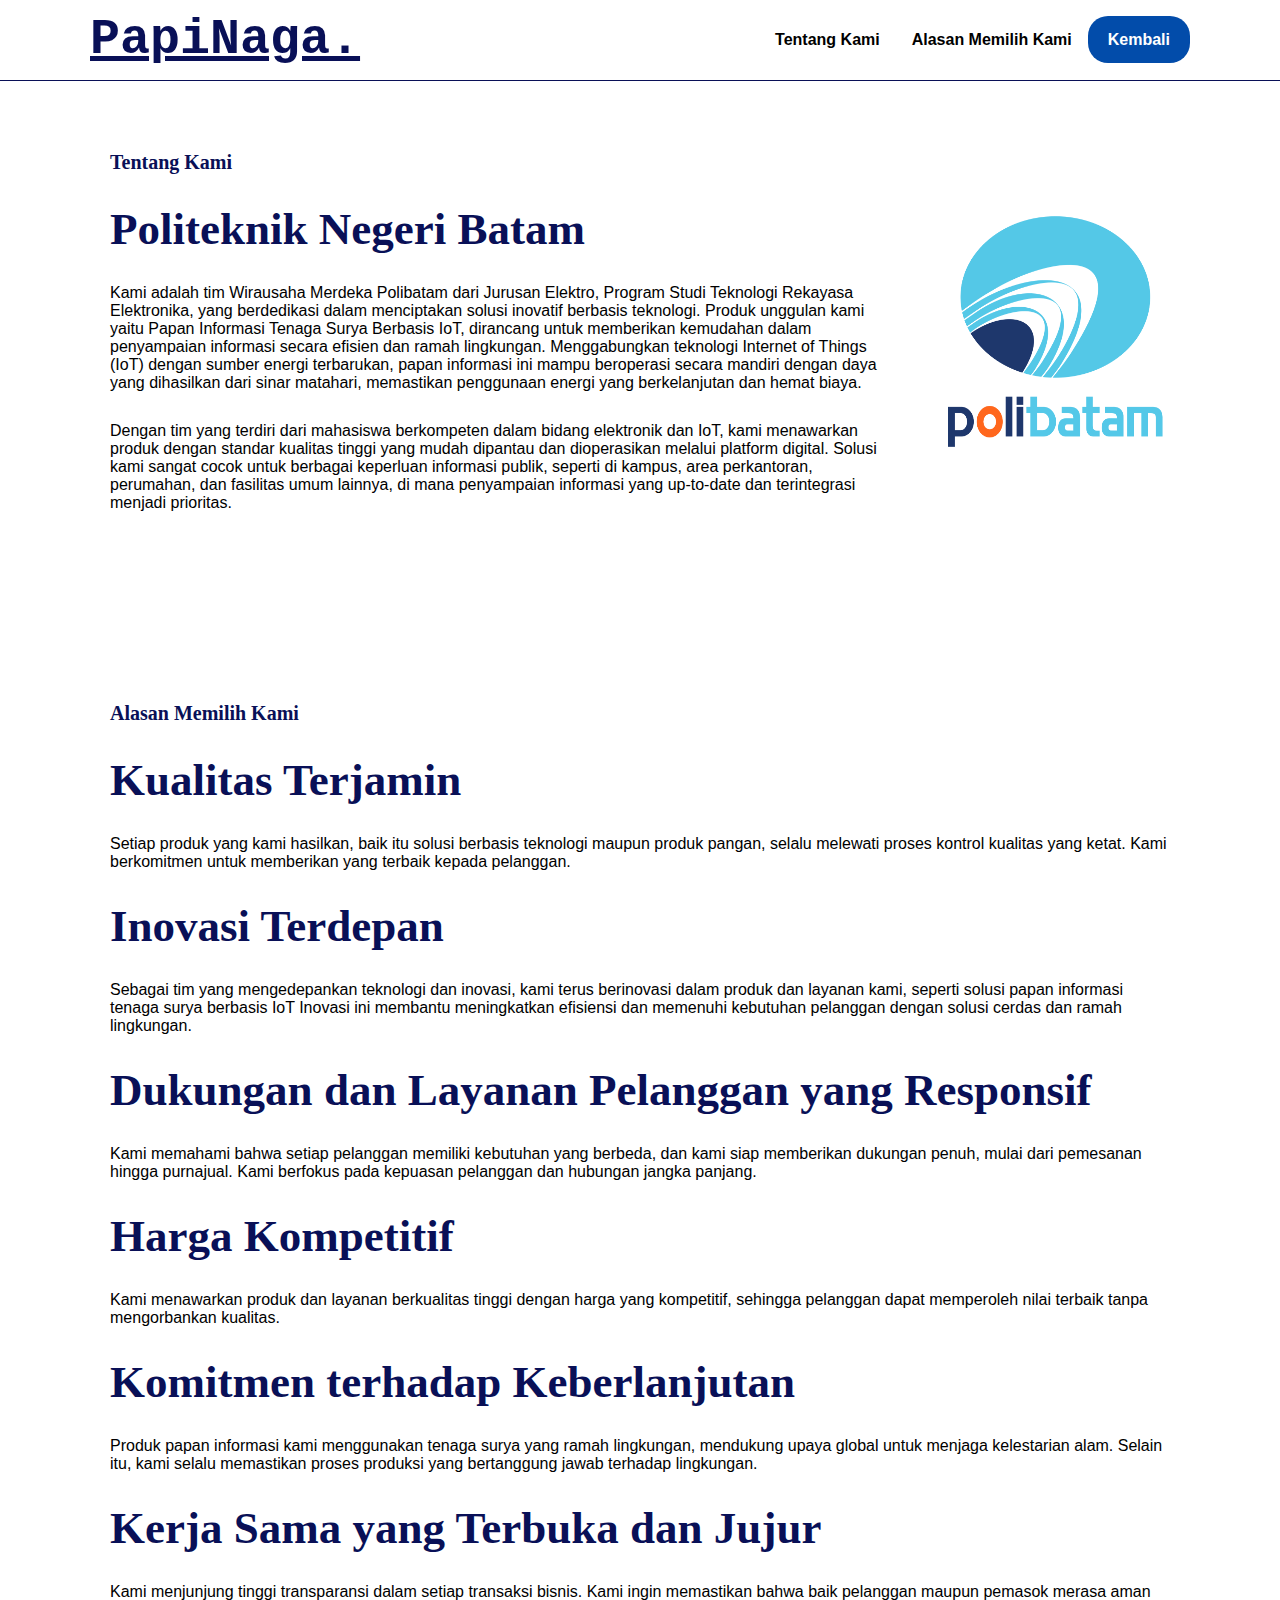
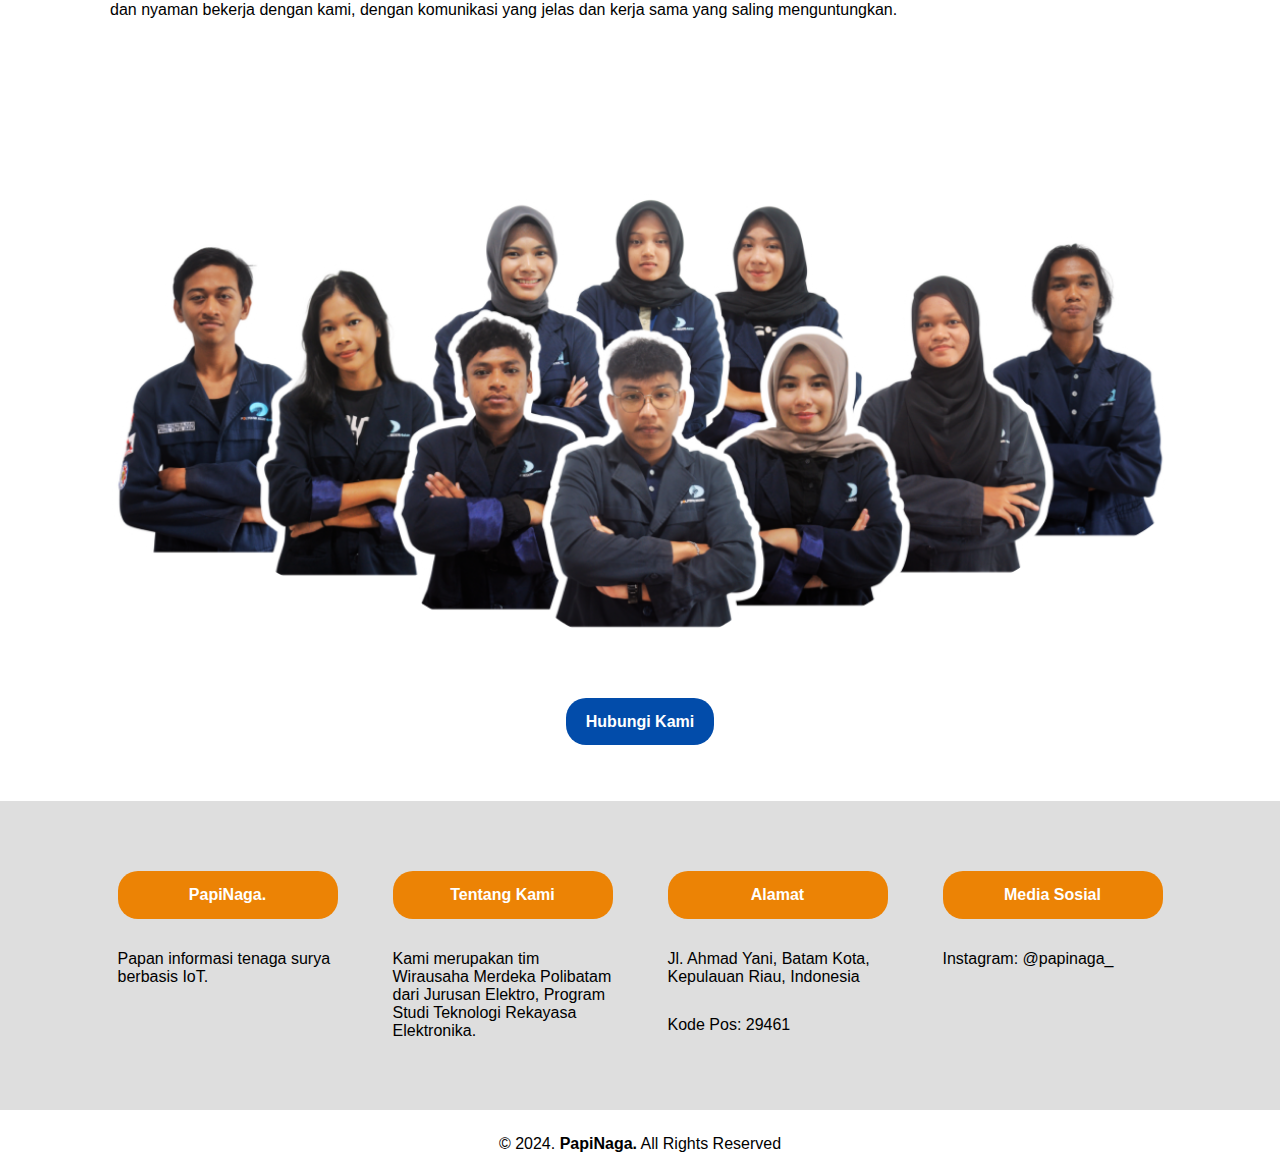
<file: papinaga2.html>
<!DOCTYPE html>
<html lang="id">
<head>
    <meta charset="UTF-8">
    <meta name="viewport" content="width=device-width, initial-scale=1.0">
    <title>PapiNaga</title>
    <link rel="stylesheet" href="style.css">
    
</head>
<body>
     <nav>
        <div class="wrapper">
            <div class="logo"><a href=''>PapiNaga.</a></div>
            <div class="menu">
                <ul>
                    <li><a href="#about">Tentang Kami</a></li>
                    <li><a href="#reason">Alasan Memilih Kami</a></li>
                    <li><a href="index.html" class="tbl-biru">Kembali</a></li>
                </ul>
            </div>
        </div>
     </nav>
     <div class="wrapper">
        <!-- Untuk Tentang-->
        <section id="about">
            <div class="kolom">
                <p class="deskripsi">Tentang Kami </p>
                <h2>Politeknik Negeri Batam</h2>
                <p> Kami adalah tim Wirausaha Merdeka Polibatam dari Jurusan Elektro, Program Studi Teknologi Rekayasa Elektronika, yang berdedikasi dalam menciptakan solusi inovatif berbasis teknologi. Produk unggulan kami yaitu Papan Informasi Tenaga Surya Berbasis IoT, 
                    dirancang untuk memberikan kemudahan dalam penyampaian informasi secara efisien dan ramah lingkungan. Menggabungkan teknologi Internet of Things (IoT) dengan sumber energi terbarukan, papan informasi ini mampu beroperasi secara mandiri dengan daya yang dihasilkan dari sinar matahari, memastikan penggunaan
                    energi yang berkelanjutan dan hemat biaya.
                </p>
                <p> Dengan tim yang terdiri dari mahasiswa berkompeten dalam bidang elektronik dan IoT, kami menawarkan produk dengan standar kualitas tinggi yang mudah dipantau dan dioperasikan melalui platform digital. Solusi kami sangat cocok untuk berbagai keperluan
                     informasi publik, seperti di kampus, area perkantoran, perumahan, dan fasilitas umum lainnya, di mana penyampaian informasi yang up-to-date dan terintegrasi menjadi prioritas.
                </p>
            </div>
            <img src="logo poltek.png"width="25%"/>
        </section>
        <!-- Untuk Alasan Memilih Kami -->
         <section id="reason">
            <div class="kolom">
                 <p class="deskripsi">Alasan Memilih Kami</p>
                 <h2>Kualitas Terjamin</h2>
                 <p>Setiap produk yang kami hasilkan, baik itu solusi berbasis teknologi maupun produk pangan, selalu melewati proses kontrol kualitas yang ketat. Kami berkomitmen untuk memberikan yang terbaik kepada pelanggan.
                </p>
                <h2>Inovasi Terdepan</h2>
                <p>Sebagai tim yang mengedepankan teknologi dan inovasi, kami terus berinovasi dalam produk dan layanan kami, seperti solusi papan informasi tenaga surya berbasis IoT Inovasi ini membantu meningkatkan efisiensi dan memenuhi kebutuhan pelanggan dengan solusi cerdas dan ramah lingkungan.
                </p>
                <h2>Dukungan dan Layanan Pelanggan yang Responsif</h2>
                <p>Kami memahami bahwa setiap pelanggan memiliki kebutuhan yang berbeda, dan kami siap memberikan dukungan penuh, mulai dari pemesanan hingga purnajual. Kami berfokus pada kepuasan pelanggan dan hubungan jangka panjang.
                </p>
                <h2>Harga Kompetitif</h2>
                <p>Kami menawarkan produk dan layanan berkualitas tinggi dengan harga yang kompetitif, sehingga pelanggan dapat memperoleh nilai terbaik tanpa mengorbankan kualitas.
                </p>
                <h2>Komitmen terhadap Keberlanjutan</h2>
                <p>Produk papan informasi kami menggunakan tenaga surya yang ramah lingkungan, mendukung upaya global untuk menjaga kelestarian alam. Selain itu, kami selalu memastikan proses produksi yang bertanggung jawab terhadap lingkungan.
                </p>
                <h2>Kerja Sama yang Terbuka dan Jujur</h2>
                <p>Kami menjunjung tinggi transparansi dalam setiap transaksi bisnis. Kami ingin memastikan bahwa baik pelanggan maupun pemasok merasa aman dan nyaman bekerja dengan kami, dengan komunikasi yang jelas dan kerja sama yang saling menguntungkan.</p>
            </div>
         </section>
         <section id="reason">
            <div class="tengah">
                <img src="foto bersama.png"width="100%">
                <p><a href="https://linktr.ee/papinaga" class="tbl-biru">Hubungi Kami</a></p>
             </div>
         </section>
         
     </div> 

     <div id="contact">
        <div class="wrapper">
            <div class="footer">
                <div class="footer-section">
                    <h4>PapiNaga.</h4>
                    <p>Papan informasi tenaga surya berbasis IoT.</p>

                </div>
                <div class="footer-section">
                    <h4>Tentang Kami</h4>
                    <p>Kami merupakan tim Wirausaha Merdeka Polibatam dari Jurusan Elektro, Program Studi Teknologi Rekayasa Elektronika.</p>
                    
                </div>
                <div class="footer-section">
                    <h4>Alamat</h4>
                    <p>Jl. Ahmad Yani, Batam Kota, Kepulauan Riau, Indonesia</p>
                    <p>Kode Pos:  29461</p>
                    
                </div>
                <div class="footer-section">
                    <h4>Media Sosial</h4>
                    <p>Instagram: @papinaga_</p>
                    
                </div>

            </div>
        </div>
     </div>
 <div id="copyright">
    <div class="wrapper">
        &copy; 2024. <b>PapiNaga.</b> All Rights Reserved
    </div>
 </div>

</body>
</html>
</file>
<file: style.css>
body {
    font-family: Arial, sans-serif;
    margin: 0;
    padding: 0;
}

.wrapper{
    width: 1100px;
    margin: auto;
    position: relative;
}

.logo a{
    font-size: 50px;
    font-weight: 800;
    float: left;
    font-family: courier;
    color:#091057;
   
}

.menu {
    float: right;

}

nav {
    width: 100%;
    margin: auto;
    display: flex;
    line-height: 80px;
    position: sticky;
    position: -webkit-sticky;
    top: 0;
    background: white;
    z-index: 1;
    border-bottom: 1px solid #091057;
}



nav ul {
    list-style-type: none;
    padding: 0;
    margin: 0;
    overflow: hidden;
}

nav ul li {
    float: left;
}

nav ul li a {
    color: black;
    font-weight: bold;
    text-align: center;
    padding: 0px 16px 0px 16px;
    text-decoration: none;
}

nav ul li a:hover{
    text-decoration: underline;
}

section{
    margin: auto;
    display: flex;
    margin-bottom: 50px;
}

.kolom{
    margin-top: 50px;
    margin-bottom: 50px;
    margin-right: 20px;
    margin-left: 20px;
}

.kolom .deskripsi{
    font-size: 20px;
    font-weight: bold;
    font-family: 'comic sans ms';
    color: #091057;
    
}

h2{
    font-family: 'comic sans ms';
    font-weight: 800;
    font-size: 45px;
    margin-bottom: 20px;
    margin-top: 20px;
    color: #091057; 
    width: 100%;
    line-height: 50px;
}

h3{
    font-family: 'comic sans ms';
    font-weight: 800;
    font-size: 25px;
    margin-bottom: 20px;
    margin-top: 20px;
    color: #091057; 
    width: 100%;
    line-height: 50px;
}

a.tbl-biru{
    background: #024CAA;
    border-radius: 20px;
    margin-top: 20px;
    padding: 15px 20px 15px 20px;
    color: #ffffff;
    cursor: pointer;
    font-weight: bold;
    text-decoration: none;

}

a.tbl-biru:hover{
    background: #EC8305;
    text-decoration: none;
}

a.tbl-pink{
    background: #EC8305;
    border-radius: 20px;
    margin-top: 20px;
    padding: 15px 20px 15px 20px;
    color: #ffffff;
    cursor: pointer;
    font-weight: bold;
}

a.tbl-pink:hover{
    background: #DBD3D3;
    text-decoration: none;
}

p{
    margin: 10px 0px 10px 0px;
    padding: 10px 0px 10px 0px;
}

.tengah{
    text-align: center;
    width: 100%;
}

.kontak-list{
    width: 100%;
    position: relative;
    display: flex;
    flex-wrap: wrap;
    color: #DBD3D3;
}


.kontak-dpl{
    width: 100%;
    position: relative;
    display: flex;
    flex-wrap: wrap;
}


.kartu-kontak{
    width: 20%;
    margin: 0 auto;
}

.kartu-kontak img{
    width: 200px;
    border-radius: 20%;
    margin-top: 20px;
}

.kartu-kontak p{
    font-family: 'comic sans ms';
    font-weight: 800;
    font-size: 25px;
    text-align: center;
    color:#091057 ;
}

.kontak-dpl{
    font-family: 'comic sans ms';
    font-weight: 800;
    font-size: 15px;
    text-align: center;
    color:#DBD3D3 ;
}


#contact{
    background: #dedede;
    padding: 50px 0px 50px 0px;

}

.footer{
    width: 100%;
    position: relative;
    display: flex;
    flex-wrap: wrap;
    margin: auto;
}

.footer-section{
width: 20%;
margin: 0 auto;
}

h4{
    background: #EC8305;
    border-radius: 20px;
    margin-top: 20px;
    padding: 15px 20px 15px 20px;
    color: #ffffff;
    font-weight: bold;
    text-align: center;
}

#copyright{
    text-align: center;
    width: 100%;
    padding: 20px 0px 20px 0px;
    margin-top: 5px;
}

@media screen and(max-width: 991.98px){
    .wrapper{
        width: 100%;
    }
    .logo a{
        display: block;
        width: 100%;
        text-align: center;
    }
    nav .menu{
        width: 100%;
        margin: 0;
    }
    nav .menu ul{
        text-align: center;
        margin: auto;
        line-height: 60px;
    }
    nav .menu ul li{
        display: inline-block;
        float: none;
    }
    section{
        display: block;
    }
    section img{
        display: block;
        width: 100%;
        height: auto;
    }
    .kartu-kontak{
        width: 50%;
    }
    
}
</file>
